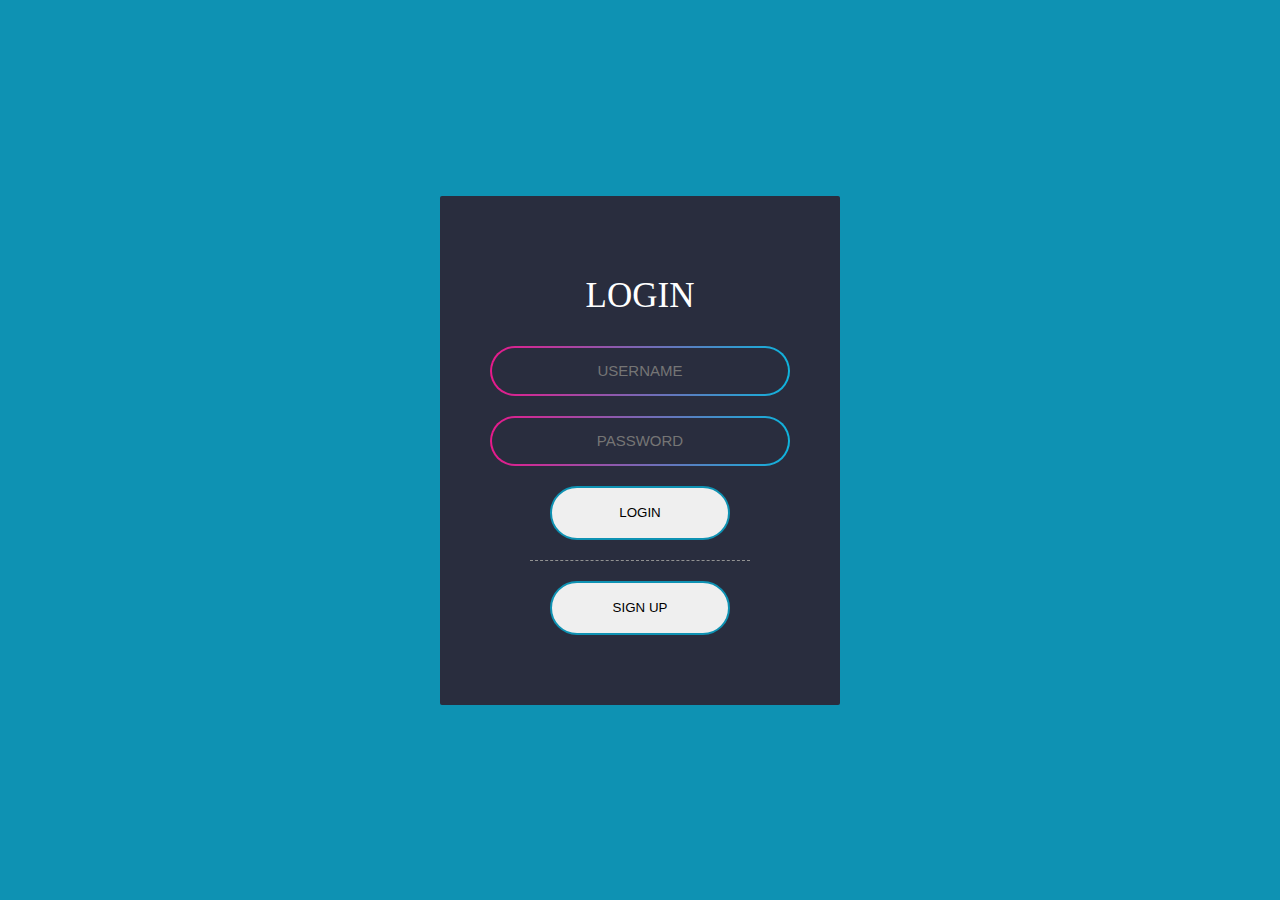
<file: login3/index.html>
<!DOCTYPE html>
<html lang="en">
  <head>
    <meta charset="UTF-8" />
    <meta name="viewport" content="width=device-width, initial-scale=1.0" />
    <link rel="stylesheet" href="css/login.css">
    <title>login</title>
    <title>Document</title>
  </head>
  <body>
    <div class="form-wrapper">
            <div class="header">
                login
            </div>
            <form action="${pageContext.request.contextPath}/login" method="post">
                <div class="input-wrapper">
                    <div class="border-wrapper">
                        <input type="text" name="username" placeholder="username" class="border-item">
                    </div>
                    <div class="border-wrapper">
                        <input type="password" name="password" placeholder="password" class="border-item">
                    </div>
                </div>
                <div class="action">
                    <input type="submit" value="login" class="btn"/>
                </div>
            </form>
            <div class="icon-wrapper">
                <form action="register.jsp">
                    <input type="submit" class="btn" value="Sign UP">
                </form>
            </div>
        </div>
  </body>
</html>
</file>
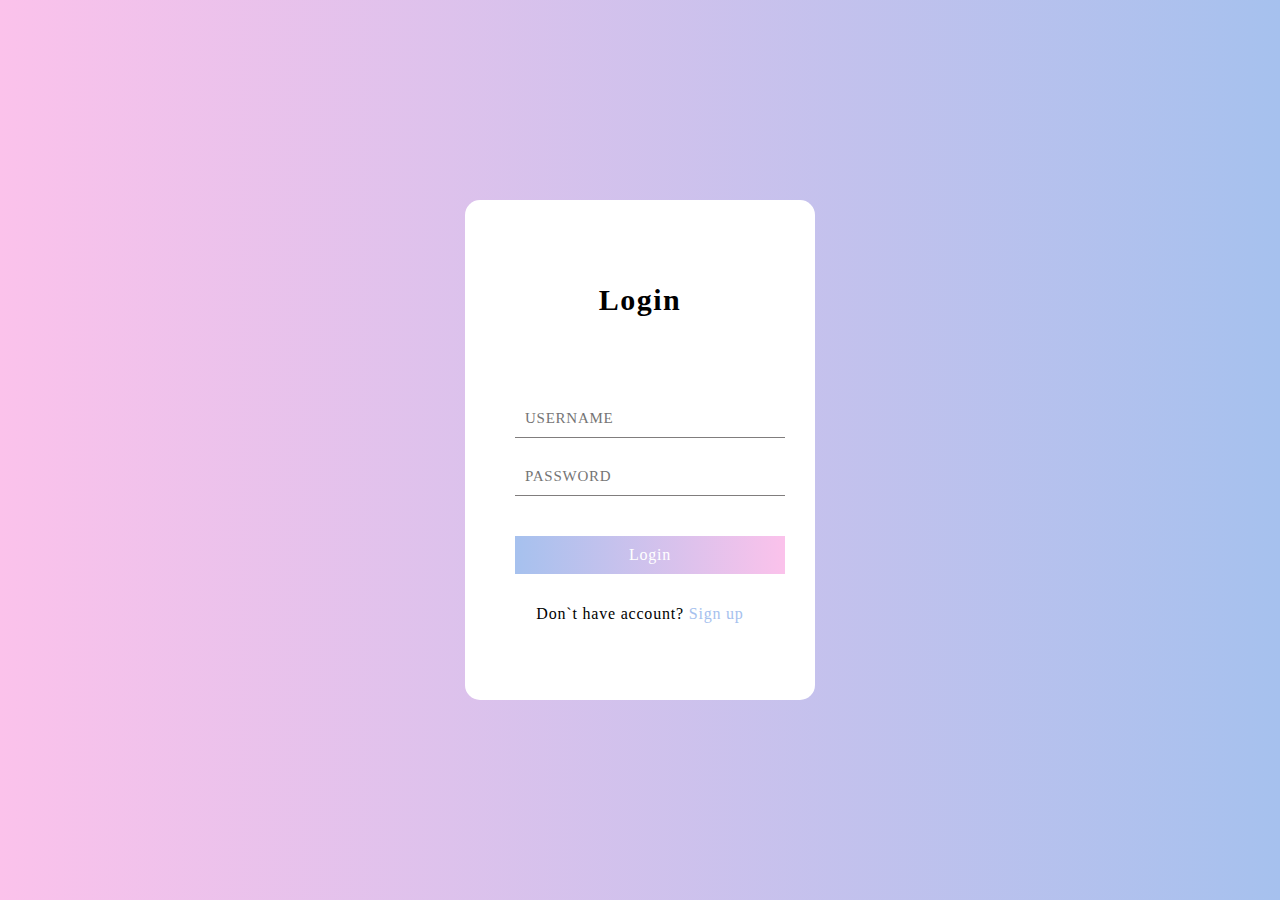
<file: login/login.html>
<!DOCTYPE html>
<html lang="en">
<head>
  <meta charset="UTF-8">
  <meta name="viewport" content="width=device-width, initial-scale=1.0">
  <link rel="stylesheet" href="css/style.css">
  <title>Login2</title>
</head>
<body>
  <div class="container">
    <div class="login-wrapper">
      <div class="header">Login</div>
      <div class="form-wrapper">
        <input type="text" name="username" placeholder="username" class="input-item">
        <input type="password" name="password" placeholder="password" class="input-item">
        <div class="btn">Login</div>
      </div>
      <div class="msg">
        Don`t have account? <a href="#">Sign up</a>
      </div>
    </div>
  </div>
</body>
</html>
</file>
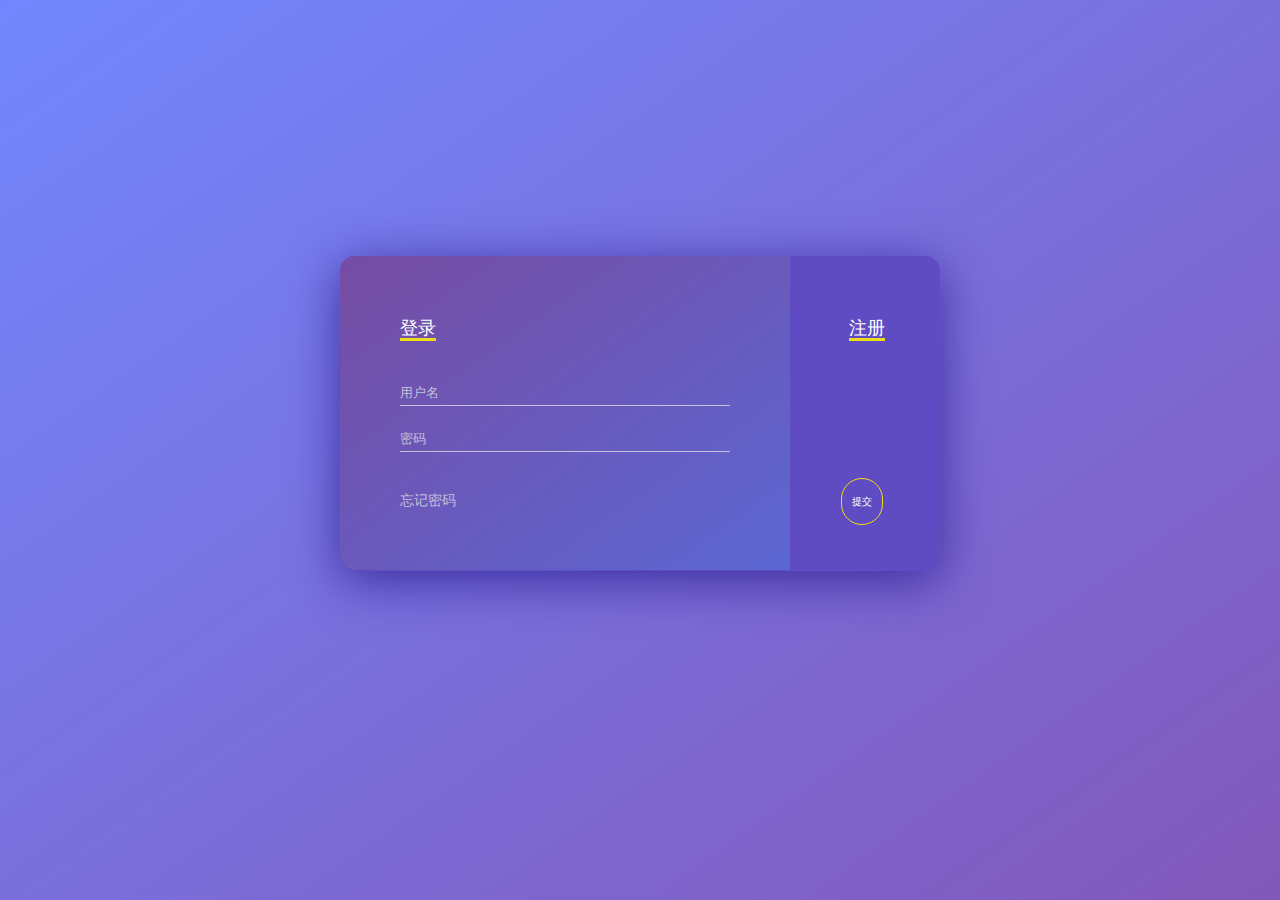
<file: login1/login.html>
<!DOCTYPE html>
<html lang="en">
<head>
  <meta charset="UTF-8">
  <meta name="viewport" content="width=device-width, initial-scale=1.0">
  <meta http-equiv="X-UA-Compatible" content="ie=edge">
  <link rel="stylesheet" href="style.css">
  <title>Login</title>
</head>
<body>
  <div class="login-container">
    <div class="left-container">
      <div class="title"><span>登录</span></div>
      <div class="input-container">
        <input type="text" name="username" placeholder="用户名">
        <input type="password" name="password" placeholder="密码">
      </div>
      <div class="message-container">
        <span>忘记密码</span>
      </div>
    </div>
    <div class="right-container">
      <div class="regist-container">
        <span class="regist">注册</span>
      </div>
      <div class="actoin-container">
        <span>提交</span>
      </div>
    </div>
  </div>
</body>
</html>
</file>
<file: login3/css/login.css>
* {
  padding: 0;
  margin: 0;
}

html {
  height: 100%;
}

body {
  height: 100%;
  font-family: "JetBrains Mono Medium", serif;
  display: flex;
  align-items: center;
  justify-content: center;
  background-color: #0e92b3;
}

.form-wrapper {
  width: 300px;
  background-color: rgb(41, 45, 62);
  color: #fff;
  border-radius: 2px;
  padding: 50px;
}

.form-wrapper .header {
  text-align: center;
  font-size: 35px;
  text-transform: uppercase;
  line-height: 100px;
}

.form-wrapper .input-wrapper input {
  background-color: rgb(41, 45, 62);
  border: 0;
  width: 100%;
  text-align: center;
  font-size: 15px;
  color: #fff;
  outline: none;
}
.form-wrapper .input-wrapper input::placeholder {
  text-transform: uppercase;
}

.form-wrapper .input-wrapper .border-wrapper {
  background-image: linear-gradient(to right, #e8198b, #0eb4dd);
  width: 100%;
  height: 50px;
  margin-bottom: 20px;
  border-radius: 30px;
  display: flex;
  align-items: center;
  justify-content: center;
}

.form-wrapper .input-wrapper .border-wrapper .border-item {
  height: calc(100% - 4px);
  width: calc(100% - 4px);
  border-radius: 30px;
}
.form-wrapper .action {
  display: flex;
  justify-content: center;
}
.form-wrapper .action .btn {
  width: 60%;
  text-transform: uppercase;
  border: 2px solid #0e92b3;
  text-align: center;
  line-height: 50px;
  border-radius: 30px;
  cursor: pointer;
  transition: 0.2s;
}

.form-wrapper .action .btn:hover {
  background-color: #0e92b3;
}

.form-wrapper .icon-wrapper {
  text-align: center;
  width: 180px;
  margin: 20px auto 0;
  border-top: 1px dashed rgb(146, 146, 146);
  padding: 20px;
  display: flex;
  justify-content: center;
}
.form-wrapper .icon-wrapper .btn {
  width: 180px;
  text-transform: uppercase;
  border: 2px solid #0e92b3;
  text-align: center;
  line-height: 50px;
  border-radius: 30px;
  cursor: pointer;
  transition: 0.2s;
}
.form-wrapper .icon-wrapper .btn:hover {
  background-color: #0e92b3;
}
</file>
<file: login/css/style.css>
* {
  padding: 0;
  margin: 0;
  font-family: 'Open Sans Light';
  letter-spacing: .05em;
}

html {
  height: 100%;
}

body {
  height: 100%;
}

.container {
  height: 100%;
  background-image: linear-gradient(to right,#fbc2eb,#a6c1ee);
}

.login-wrapper{
  background-color: #fff;
  width: 250px;
  height: 500px;
  border-radius: 15px;
  padding: 0 50px;
  position: relative;
  left: 50%;
  top: 50%;
  transform: translate(-50%,-50%);
}

.login-wrapper .header {
  font-size: 30px;
  font-weight: bold;
  text-align: center;
  line-height: 200px;
}

.login-wrapper .form-wrapper .input-item {
  display: block;
  width: 100%;
  margin-bottom: 20px;
  border: 0;
  padding: 10px;
  border-bottom: 1px solid rgb(128, 125, 125);
  font-size: 15px;
  outline: none;
}

.login-wrapper .form-wrapper .input-item::placeholder {
  text-transform: uppercase;
}

.login-wrapper .form-wrapper .btn {
  text-align: center;
  padding: 10px;
  width: 100%;
  margin-top: 40px;
  background-image: linear-gradient(to right,#a6c1ee,#fbc2eb);
  color: #fff;
}

.login-wrapper .msg {
  text-align: center;
  line-height: 80px;
}

.login-wrapper .msg a {
  text-decoration-line: none;
  color: #a6c1ee;
}
</file>
<file: login1/style.css>
* {
  padding: 0;
  margin: 0;
}

html {
  height: 100%;
}

/* rgb(114,135,254)   rgb(130,88,186)
rgb(59,45,159)
rgb(95, 76, 194)
rgb(118,76,163)  rgb(92,103,211)
rgb(199, 191, 219)
rgb(237,221,22) */


body {
  background-image: linear-gradient(to bottom right,rgb(114,135,254),rgb(130,88,186));
}

body .login-container {
  width: 600px;
  height: 315px;
  margin: 0 auto;
  margin-top: 20%;
  border-radius: 15px;
  box-shadow: 0 10px 50px 0px rgb(59,45,159);
  background-color: rgb(95, 76, 194);
}

body .login-container .left-container {
  display: inline-block;
  width: 330px;
  border-top-left-radius: 15px;
  border-bottom-left-radius: 15px;
  padding: 60px;
  background-image: linear-gradient(to bottom right,rgb(118,76,163), rgb(92,103,211));
}

body .login-container .left-container .title {
  color: #fff;
  font-size: 18px;
  font-weight: 200;
}

body .login-container .left-container .title span {
  border-bottom: 3px solid rgb(237,221,22) ;
}

body .login-container .left-container .input-container {
  padding: 20px 0;
}

body .login-container .left-container .input-container input {
  border: 0;
  background: none;
  outline: 0;
  color: #fff;
  margin: 20px 0;
  display: block;
  width: 100%;
  padding: 5px 0;
  transition: .2s;
  border-bottom: 1px solid rgb(199, 191, 219);
}

body .login-container .left-container .input-container input:hover {
  border-bottom-color: #fff;
}

::-webkit-input-placeholder {
  color: rgb(199, 191, 219);
}

body .login-container .left-container .message-container {
  font-size: 14px;
  transition: .2s;
  color: rgb(199, 191, 219);
  cursor: pointer;
}

body .login-container .left-container .message-container:hover {
  color: #fff;
}

body .login-container .right-container {
  width: 145px;
  display: inline-block;
  height: calc(100% - 120px);
  vertical-align: top;
  padding: 60px 0;
}

body .login-container .right-container .regist-container {
  text-align: center;
  color: #fff;
  font-size: 18px;
  font-weight: 200;
}

body .login-container .right-container .regist-container span {
  border-bottom: 3px solid rgb(237,221,22) ;
}

body .login-container .right-container .actoin-container {
  font-size: 10px;
  color: #fff;
  height: 100%;
  position: relative;
}

body .login-container .right-container .actoin-container span {
  border: 1px solid rgb(237,221,22);
  padding: 10px;
  display: inline;
  line-height: 25px;
  border-radius: 25px;
  position: absolute;
  bottom: 10px;
  left: calc(72px - 25px);
  transition: .2s;
  cursor: pointer;
}

body .login-container .right-container .actoin-container span:hover {
  background-color: rgb(237,221,22);
  color: rgb(95, 76, 194);
}
</file>
